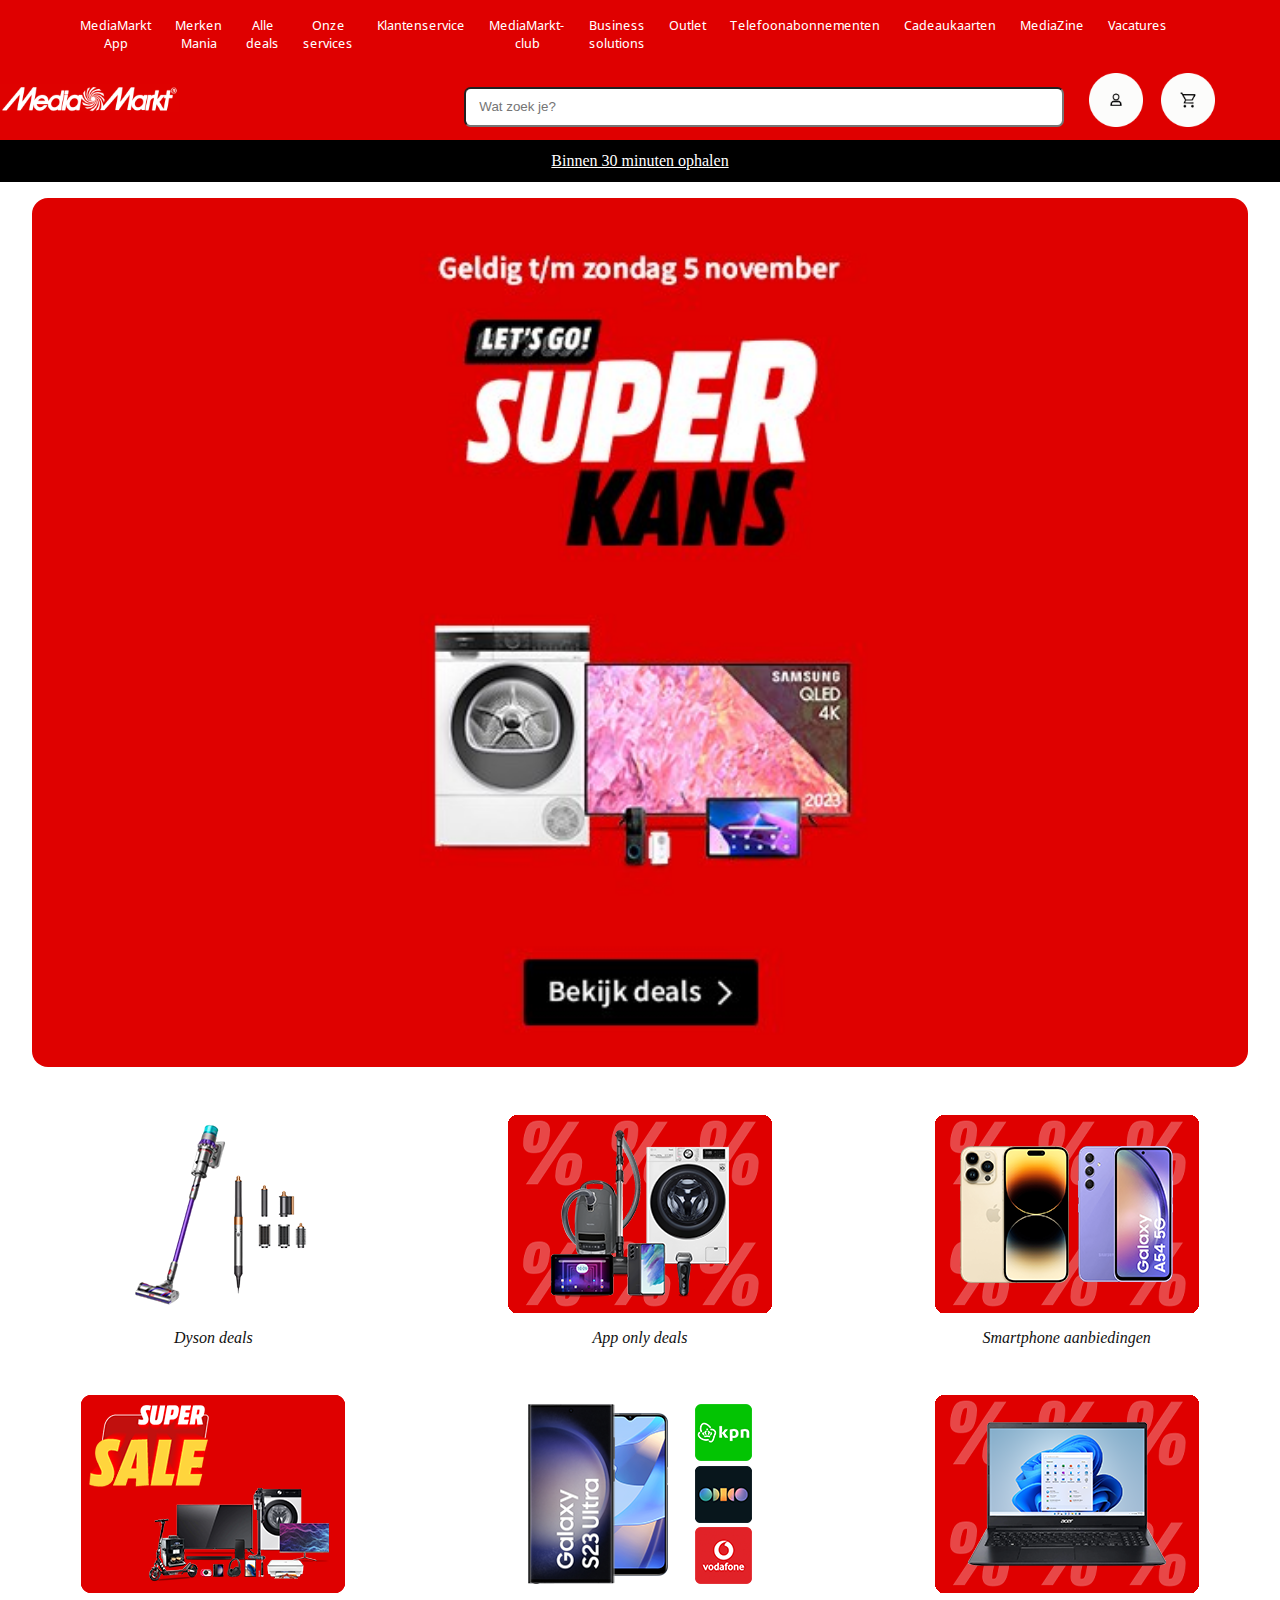
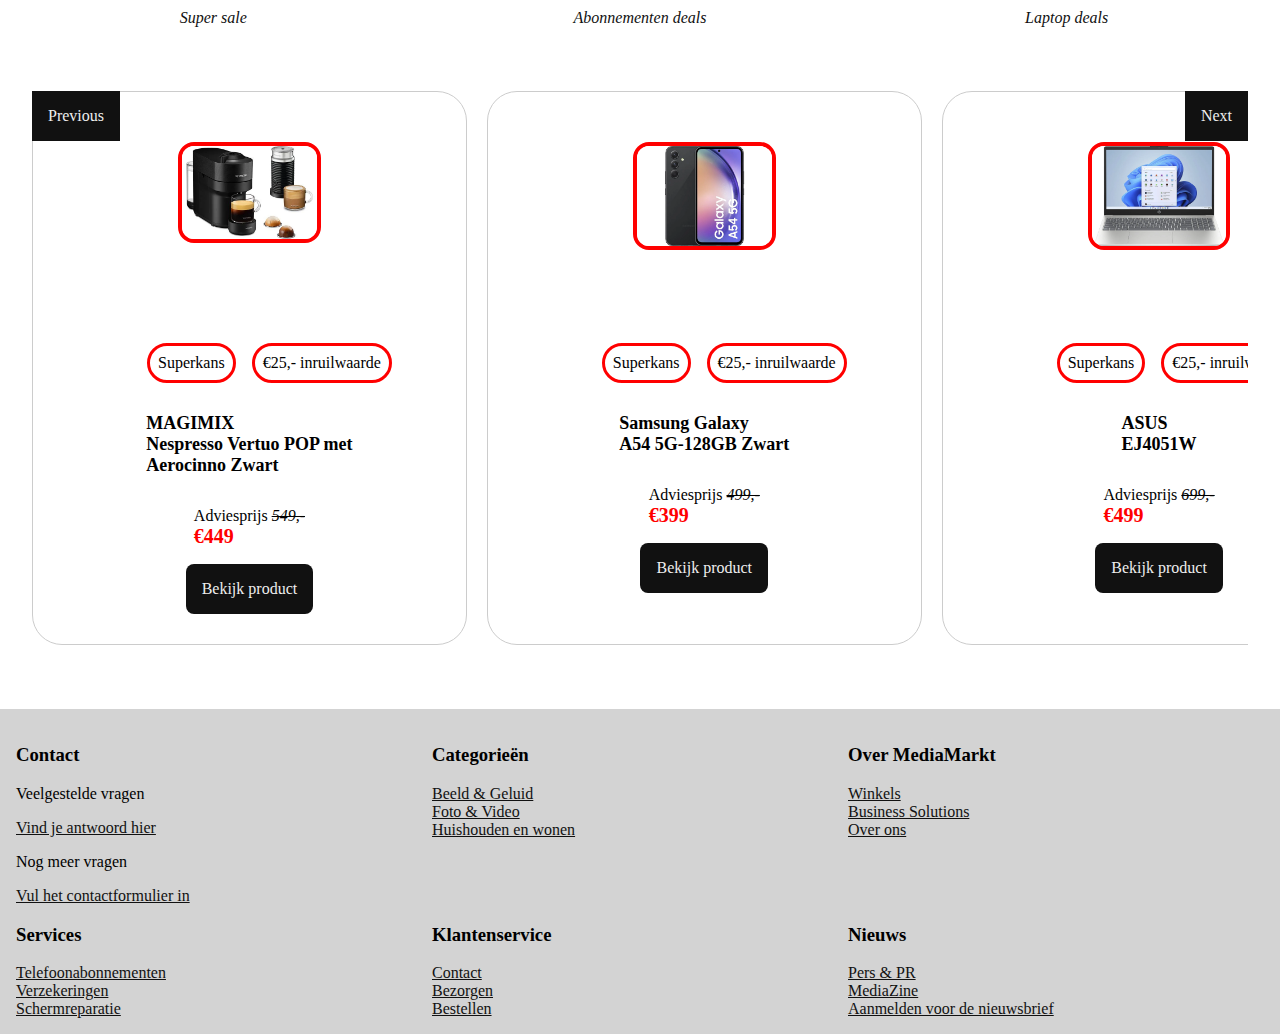
<file: index.html>
<!DOCTYPE html>
<html lang="nl">

<head>
    <meta charset="UTF-8">
    <meta http-equiv="X-UA-Compatible" content="IE=edge">
    <meta name="viewport" content="width=device-width, initial-scale=1.0">
    <title>Mediamarkt</title>
    <link rel="stylesheet" href="styles/style.css">
</head>

<body class="index">
    <header>
        <!--ID gebruikt om de label en de checkbox samen te laten werken-->
        <input type="checkbox" id="nav-toggle">
        <h1 class="sr-only">Welkom op de MediaMarktwebpagina</h1>
        <label for="nav-toggle">
            <span class="sr-only">Check de box om het menu te openen/sluiten</span>
            <span></span>
        </label>
        <a type="logo" href="index.html">
            <img src="images/logoMM.png" alt="Logo MediaMarkt">
        </a>

        <nav>
            <ul>
                <li><a href="">MediaMarkt App</a></li>
                <li><a href="">Merken Mania</a></li>
                <li><a href="">Alle deals</a></li>
                <li><a href="">Onze services</a></li>
                <li><a href="">Klantenservice</a></li>
                <li><a href="">MediaMarkt-club</a></li>
                <li><a href="">Business solutions</a></li>
                <li><a href="">Outlet</a></li>
                <li><a href="">Telefoonabonnementen</a></li>
                <li><a href="">Cadeaukaarten</a></li>
                <li><a href="">MediaZine</a></li>
                <li><a href="">Vacatures</a></li>
            </ul>
        </nav>
        <div>
            <a href="#">
                <img src="images/accountMM.png" alt="Icoontje account">
            </a>
            <a class="notification-container" href="#">
                <img src="images/winkelMandjeMM.png" alt="Icoontje winkelmandje">
            </a>
            
        </div>
        <section>
            <h2 class="sr-only">Zoekbalk</h2>
            <input type="text" placeholder="Wat zoek je?">
        </section>
        <section>
            <h2 class="sr-only">Haal binnen 30 minuten op</h2>
            <a href="">Binnen 30 minuten ophalen</a>
        </section>
    </header>
    <main>
        <!--Reclame Banner-->
        <div>
            <img aria-label="EVEN- Hompage-Teaser- superkans - w44" data-test="mms-dull-image-teaser"
                src="images/reclameBannerphone.jpeg" alt="Reclame banner">
        </div>
        <!--Categorieën-->
        <section>
            <section>
                <img src="images/dysonSales.webp" alt="Dyson stofzuiger">
                <a href="#"><em>Dyson deals</em></a>
            </section>
            <section>
                <img src="images/app-onlyDeals.png" alt="app aanbiedingen">
                <p><a href="#"><em>App only deals</em></a></p>
            </section>
            <section>
                <img src="images/smartphoneAanbiedingen.png" alt="telefoon aanbiedingen">
                <p><a href="#"><em>Smartphone aanbiedingen</em></a></p>
            </section>
            <section>
                <img src="images/superSale.webp" alt="grote aanbiedingen">
                <p><a href="#"><em>Super sale</em></a></p>
            </section>
            <section>
                <img src="images/abboDeals.webp" alt="Abonnementen deals">
                <p><a href="#"><em>Abonnementen deals</em></a></p>
            </section>
            <section>
                <img src="images/laptopdeals.webp" alt="Laptop deals">
                <p><a href="#"><em>Laptop deals</em></a></p>
            </section>
        </section>


        <!--Carousel-->
        <div class="slide-container">
            <div class="slide">
                <div class="card">
                    <div class="image-content">
                        <span class="overlay"></span>
                        <div class="card-image">
                            <img src="images/koffiemachine.webp" alt="koffiemachine" class="card-img">
                        </div>
                    </div>
                    <div class="card-content">
                        <ul>
                            <li>Superkans</li>
                            <li>€25,- inruilwaarde</li>
                        </ul>
                        <h2 class="titelproduct">MAGIMIX
                            Nespresso Vertuo POP met
                            Aerocinno Zwart</h2>
                        <p class="description">Adviesprijs <em>549,-</em>
                            <strong>€449</strong>
                        </p>
                        <a href="detailpagina.html" class="button">Bekijk product</a>
                    </div>
                </div>


                <div class="card">
                    <div class="image-content">
                        <span class="overlay"></span>
                        <div class="card-image">
                            <img src="images/telefoonMM.webp" alt="Samsung zwarte telefoon" class="card-img">
                        </div>
                    </div>
                    <div class="card-content">
                        <ul>
                            <li>Superkans</li>
                            <li>€25,- inruilwaarde</li>
                        </ul>
                        <h2 class="titelproduct">Samsung Galaxy
                            A54 5G-128GB Zwart
                        </h2>
                        <p class="description">Adviesprijs <em>499,-</em>
                            <strong>€399</strong>
                        </p>
                        <a href="detailpagina2.html" class="button">Bekijk product</a>
                    </div>
                </div>


                <div class="card">
                    <div class="image-content">
                        <span class="overlay"></span>
                        <div class="card-image">
                            <img src="images/laptopMM.webp" alt="Grijze Asus laptop" class="card-img">
                        </div>
                    </div>
                    <div class="card-content">
                        <ul>
                            <li>Superkans</li>
                            <li>€25,- inruilwaarde</li>
                        </ul>
                        <h2 class="titelproduct">ASUS
                            EJ4051W</h2>
                        <p class="description">Adviesprijs <em>699,-</em>
                            <strong>€499</strong>
                        </p>
                        <a href="detailpagina2.html" class="button">Bekijk product</a>
                    </div>
                </div>


                <div class="card">
                    <div class="image-content">
                        <span class="overlay"></span>
                        <div class="card-image">
                            <img src="images/deurbelMM.webp" alt="Eufy batterij zwarte deurbel" class="card-img">
                        </div>
                    </div>
                    <div class="card-content">
                        <ul>
                            <li>Superkans</li>
                            <li>€25,- inruilwaarde</li>
                        </ul>
                        <h2 class="titelproduct">Eufy Slimme Deurbel
                            Batterij 1080P Zwart
                        </h2>
                        <p class="description">Adviesprijs
                            <strong>€129,90</strong>
                        </p>
                        <a href="detailpagina2.html" class="button">Bekijk product</a>
                    </div>
                </div>

            </div>
            <a class="slide-button prev">Previous</a>
            <a class="slide-button next">Next</a>
        </div>

    </main>
    <footer>
        <section>
            <h3>Contact</h3>
            <section>
                <p>Veelgestelde vragen</p>
                <a href="#">Vind je antwoord hier</a>
            </section>
            <section>
                <p>Nog meer vragen</p>
                <a href="#">Vul het contactformulier in</a>
            </section>
        </section>
        <section class="toggle-section">
            <input id='revealLi1' type="checkbox">
            <h3>Categorieën</h3>
            <section class="content">
                <ul>
                    <li><a href="">Beeld & Geluid</a></li>
                    <li><a href="">Foto & Video</a></li>
                    <li><a href="">Huishouden en wonen</a></li>
                </ul>
                <label for="revealLi1">Minder</label>
            </section>
            <label for="revealLi1">Meer</label>
        </section>

        <section class="toggle-section">
            <input id='revealLi2' type="checkbox">
            <h3>Over MediaMarkt</h3>
            <section class="content">
                <ul>
                    <li><a href="">Winkels</a></li>
                    <li><a href="">Business Solutions</a></li>
                    <li><a href="">Over ons</a></li>
                </ul>
                <label for="revealLi2">Minder</label>
            </section>
            <label for="revealLi2">Meer</label>
        </section>

        <section class="toggle-section">
            <input id='revealLi3' type="checkbox">
            <h3>Services</h3>
            <section class="content">
                <ul>
                    <li><a href="">Telefoonabonnementen</a></li>
                    <li><a href="">Verzekeringen</a></li>
                    <li><a href="">Schermreparatie</a></li>
                </ul>
                <label for="revealLi3">Minder</label>
            </section>
            <label for="revealLi3">Meer</label>
        </section>
        <section class="toggle-section">
            <input id='revealLi4' type="checkbox">
            <h3>Klantenservice</h3>
            <section class="content">
                <ul>
                    <li><a href="">Contact</a></li>
                    <li><a href="">Bezorgen</a></li>
                    <li><a href="">Bestellen</a></li>
                </ul>
                <label for="revealLi4">Minder</label>
            </section>
            <label for="revealLi4">Meer</label>
        </section>
        <section class="toggle-section">
            <input id='revealLi5' type="checkbox">
            <h3>Nieuws</h3>
            <section class="content">
                <ul>
                    <li><a href="">Pers & PR</a></li>
                    <li><a href="">MediaZine</a></li>
                    <li><a href="">Aanmelden voor de nieuwsbrief</a></li>
                </ul>
                <label for="revealLi5">Minder</label>
            </section>
            <label for="revealLi5">Meer</label>
        </section>
    </footer>

    <script src="scripts/script.js"></script>
</body>

</html>
</file>
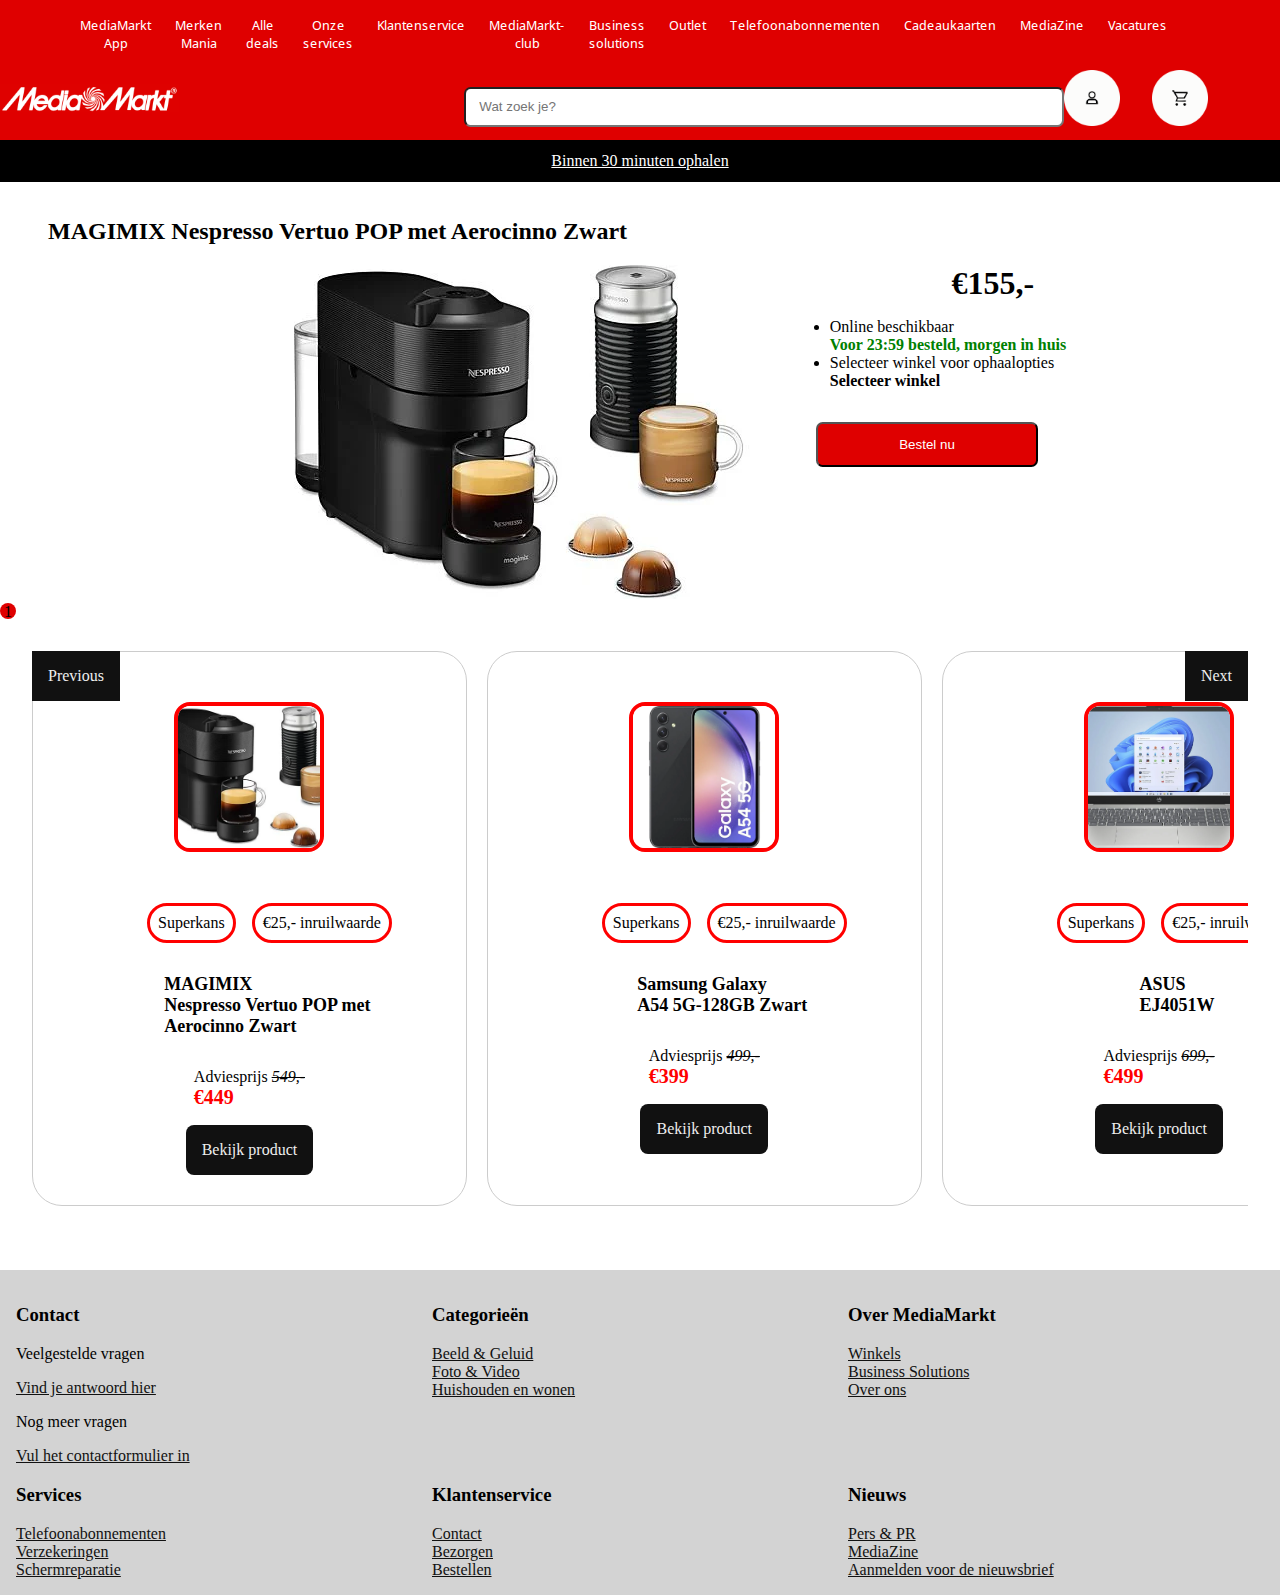
<file: detailpagina.html>
<!DOCTYPE html>
<html lang="nl">

<head>
    <meta charset="UTF-8">
    <meta http-equiv="X-UA-Compatible" content="IE=edge">
    <meta name="viewport" content="width=device-width, initial-scale=1.0">
    <title>Mediamarkt</title>
    <link rel="stylesheet" href="styles/style.css">
</head>

<body class="detail">
    <header>
        <!--ID gebruikt om de label en de checkbox samen te laten werken-->
        <input type="checkbox" id="nav-toggle">
        <h1 class="sr-only">Mediamarkt productpagina</h1>
        <label for="nav-toggle">
            <span class="sr-only">Check de box om het menu te openen/sluiten</span>
            <span></span>
        </label>
        <a type="logo" href="index.html">
            <img src="images/logoMM.png" alt="Logo MediaMarkt">
        </a>
        <nav>
            <ul>
                <li><a href="#">MediaMarkt App</a></li>
                <li><a href="#">Merken Mania</a></li>
                <li><a href="#">Alle deals</a></li>
                <li><a href="#">Onze services</a></li>
                <li><a href="#">Klantenservice</a></li>
                <li><a href="#">MediaMarkt-club</a></li>
                <li><a href="#">Business solutions</a></li>
                <li><a href="#">Outlet</a></li>
                <li><a href="#">Telefoonabonnementen</a></li>
                <li><a href="#">Cadeaukaarten</a></li>
                <li><a href="#">MediaZine</a></li>
                <li><a href="#">Vacatures</a></li>
            </ul>
        </nav>
        <div>
            <a href="#">
                <img src="images/accountMM.png" alt="Icoontje account">
            </a>
            <a id="winkelmandje" href="#">
                <img src="images/winkelMandjeMM.png" alt="Icoontje winkelmandje">
            </a>
        </div>
        <section>
            <h2 class="sr-only">Zoekbalk</h2>
            <input type="text" placeholder="Wat zoek je?">
        </section>
        <section>
            <h2 class="sr-only">Haal binnen 30 minuten op</h2>
            <a href="">Binnen 30 minuten ophalen</a>
        </section>
    </header>
    <main>
        <h2>MAGIMIX Nespresso Vertuo POP met Aerocinno Zwart</h2>
        <section>
            <section>
                <img src="images/koffiemachine.webp" alt="Afbeelding van de zwarte MagiMix Koffiemachine">
            </section>
            <section>
                <h2>MAGIMIX Nespresso Vertuo POP met Aerocinno Zwart</h2>
                <h3>€155,-</h3>
                <section>
                    <ul>
                        <li>Online beschikbaar
                            <strong>Voor 23:59 besteld, morgen in huis</strong>
                        </li>
                        <li>Selecteer winkel voor ophaalopties
                            <strong>Selecteer winkel</strong>
                        </li>
                    </ul>
                    <section>
                        <button class="winkelwagenButton">Bestel nu</button>
                    </section>
                    <section>
                       <button class="winkelwagenButton">Bestel nu</button> 
                    </section>
                </section>
            </section>
        </section>
        <span class="microinteractie">
            <span>
                1
            </span>
        </span>


        <!--Carousel-->
        <div class="slide-container">
            <div class="slide">
                <div class="card">
                    <div class="image-content">
                        <span class="overlay"></span>
                        <div class="card-image">
                            <img src="images/koffiemachine.webp" alt="Zwarte koffiemachine" class="card-img">
                        </div>
                    </div>
                    <div class="card-content">
                        <ul>
                            <li>Superkans</li>
                            <li>€25,- inruilwaarde</li>
                        </ul>
                        <h2 class="titelproduct">MAGIMIX
                            Nespresso Vertuo POP met
                            Aerocinno Zwart</h2>
                        <p class="description">Adviesprijs <em>549,-</em>
                            <strong>€449</strong>
                        </p>
                        <a href="detailpagina.html" class="button">Bekijk product</a>
                    </div>
                </div>


                <div class="card">
                    <div class="image-content">
                        <span class="overlay"></span>
                        <div class="card-image">
                            <img src="images/telefoonMM.webp" alt="Samsung zwarte telefoon" class="card-img">
                        </div>
                    </div>
                    <div class="card-content">
                        <ul>
                            <li>Superkans</li>
                            <li>€25,- inruilwaarde</li>
                        </ul>
                        <h2 class="titelproduct">Samsung Galaxy
                            A54 5G-128GB Zwart
                        </h2>
                        <p class="description">Adviesprijs <em>499,-</em>
                            <strong>€399</strong>
                        </p>
                        <a href="detailpagina2.html" class="button">Bekijk product</a>
                    </div>
                </div>


                <div class="card">
                    <div class="image-content">
                        <span class="overlay"></span>
                        <div class="card-image">
                            <img src="images/laptopMM.webp" alt="Asus grijze laptop" class="card-img">
                        </div>
                    </div>
                    <div class="card-content">
                        <ul>
                            <li>Superkans</li>
                            <li>€25,- inruilwaarde</li>
                        </ul>
                        <h2 class="titelproduct">ASUS
                            EJ4051W</h2>
                        <p class="description">Adviesprijs <em>699,-</em>
                            <strong>€499</strong>
                        </p>
                        <a href="detailpagina2.html" class="button">Bekijk product</a>
                    </div>
                </div>


                <div class="card">
                    <div class="image-content">
                        <span class="overlay"></span>
                        <div class="card-image">
                            <img src="images/deurbelMM.webp" alt="Eufy zwarte batterij deurbel" class="card-img">
                        </div>
                    </div>
                    <div class="card-content">
                        <ul>
                            <li>Superkans</li>
                            <li>€25,- inruilwaarde</li>
                        </ul>
                        <h2 class="titelproduct">Eufy Slimme Deurbel
                            Batterij 1080P Zwart
                        </h2>
                        <p class="description">Adviesprijs
                            <strong>€129,90</strong>
                        </p>
                        <a href="detailpagina2.html" class="button">Bekijk product</a>
                    </div>
                </div>

            </div>
            <a class="slide-button prev">Previous</a>
            <a class="slide-button next">Next</a>
        </div>

    </main>
    <footer>
        <section>
            <h3>Contact</h3>
            <section>
                <p>Veelgestelde vragen</p>
                <a href="#">Vind je antwoord hier</a>
            </section>
            <section>
                <p>Nog meer vragen</p>
                <a href="#">Vul het contactformulier in</a>
            </section>
        </section>
        <section class="toggle-section">
            <input id='revealLi1' type="checkbox">
            <h3>Categorieën</h3>
            <section class="content">
                <ul>
                    <li><a href="">Beeld & Geluid</a></li>
                    <li><a href="">Foto & Video</a></li>
                    <li><a href="">Huishouden en wonen</a></li>
                </ul>
                <label for="revealLi1">Minder</label>
            </section>
            <label for="revealLi1">Meer</label>
        </section>

        <section class="toggle-section">
            <input id='revealLi2' type="checkbox">
            <h3>Over MediaMarkt</h3>
            <section class="content">
                <ul>
                    <li><a href="">Winkels</a></li>
                    <li><a href="">Business Solutions</a></li>
                    <li><a href="">Over ons</a></li>
                </ul>
                <label for="revealLi2">Minder</label>
            </section>
            <label for="revealLi2">Meer</label>
        </section>

        <section class="toggle-section">
            <input id='revealLi3' type="checkbox">
            <h3>Services</h3>
            <section class="content">
                <ul>
                    <li><a href="">Telefoonabonnementen</a></li>
                    <li><a href="">Verzekeringen</a></li>
                    <li><a href="">Schermreparatie</a></li>
                </ul>
                <label for="revealLi3">Minder</label>
            </section>
            <label for="revealLi3">Meer</label>
        </section>
        <section class="toggle-section">
            <input id='revealLi4' type="checkbox">
            <h3>Klantenservice</h3>
            <section class="content">
                <ul>
                    <li><a href="">Contact</a></li>
                    <li><a href="">Bezorgen</a></li>
                    <li><a href="">Bestellen</a></li>
                </ul>
                <label for="revealLi4">Minder</label>
            </section>
            <label for="revealLi4">Meer</label>
        </section>
        <section class="toggle-section">
            <input id='revealLi5' type="checkbox">
            <h3>Nieuws</h3>
            <section class="content">
                <ul>
                    <li><a href="">Pers & PR</a></li>
                    <li><a href="">MediaZine</a></li>
                    <li><a href="">Aanmelden voor de nieuwsbrief</a></li>
                </ul>
                <label for="revealLi5">Minder</label>
            </section>
            <label for="revealLi5">Meer</label>
        </section>
    </footer>

    <script src="scripts/script.js"></script>
</body>

</html>
</file>
<file: styles/style.css>
/**************/
/* CSS REMEDY */
/**************/
@import url('https://fonts.googleapis.com/css2?family=Cabin:wght@600&family=Montserrat:wght@200&family=Noto+Sans+Display:wght@600&family=Open+Sans:wght@700&family=Poppins:wght@700&family=Raleway:wght@500;700&display=swap');

*,
*::after,
*::before {
    box-sizing: border-box;
}

body {
    margin: 0;
    padding: 0;
    border: 0;
}


/*********************/
/* CUSTOM PROPERTIES */
/*********************/
:root {
    /* startje */
    --color-text: #111;
    --maincolor-background: rgb(223, 0, 0);
    --color-background2: rgb(255, 255, 255);
    --color-footerbackground: lightgray;
}

body {
    background: var(--maincolor-background);
}

/*https://css-tricks.com/inclusively-hidden/*/
.sr-only:not(:focus):not(:active) {
    clip: rect(0, 0, 0, 0);
    clip-path: inset(50%);
    height: 1px;
    overflow: hidden;
    position: absolute;
    white-space: nowrap;
    width: 0.0625em;
}

/*responsive nav bron: Create a responive navigation nav with no JS
https://www.youtube.com/watch?v=8QKOaTYvYUA*/

header {
    padding-top: 1em;
    position: relative;
    z-index: 2;
    top: 0;
    left: 0;
    width: 100%;
    display: grid;
    grid-template-columns: 5% 30% 30% 30% 5%;
    justify-content: space-between;
    background: var(--maincolor-background);
    text-align: center;
}

main {
    background-color: var(--color-background2);
    overflow: hidden;
    padding-top: 1em;
}

nav {
    padding: 1em;
}



/* hamburger menu */
input[type=checkbox]:checked~nav {
    transform: scale(1, 1);
}

input[type=checkbox] {
    display: none;
}

input[type=checkbox]:checked~nav a {
    transform: translateX(0);
    opacity: 1;
    transition: opacity 250ms ease-in-out 250ms;
}
label[for=nav-toggle]:hover{
    background-color: lightcoral;
    border-radius: 0.5em;
    padding: 0.5em;
}

label[for=nav-toggle] {
    top: 0;
    left: 0;
    height: 100%;
    display: flex;
    align-items: center;
    grid-column: 2/2;
    grid-row: 1/1;
    justify-self: start;
    align-self: center;
}

label[for=nav-toggle] span,
label[for=nav-toggle] span::before,
label[for=nav-toggle] span::after {
    position: relative;
    display: block;
    background: var(--color-background2);
    height: 0.125em;
    width: 2em;
    border-radius: 0.125em;
}

label[for=nav-toggle] span::before,
label[for=nav-toggle] span::after {
    content: '';
    position: absolute;
}

label[for=nav-toggle] span::before {
    bottom: 0.4375em;
}

label[for=nav-toggle] span::after {
    top: 0.4375em;
}


/* logo */
header>a[type=logo] {
    grid-column: 3/3;
    grid-row: 1/1;
    justify-self: center;
    align-self: center;
    height: 2em;
    width: auto;
    max-width: unset;
}



/*Zoekbalk*/
header section:nth-of-type(1) input {
    grid-row: 2/2;
    justify-content: center;
    justify-self: center;
    align-self: center;
    position: relative;
    padding: 0 1em;
    border-radius: 0.5em;
    margin-top: 2em;
    margin-bottom: 1em;
    width: 38em;
    height: 3em;
}

@media screen and (min-width:200px) {
    header section:nth-of-type(1) input {
        width: 25em;
    }
}

@media screen and (min-width: 600px) {
    header section:nth-of-type(1) input {
        width: 35em;
    }
}

@media screen and (min-width: 1200px) {
    header section:nth-of-type(1) input {
        width: 45em;
    }
}

/* menu extras */
header div:first-of-type {
    display: flex;
    gap: 1em;
    grid-row: 1/1;
    grid-column-start: 4;
    justify-self: end;
    align-self: center;
}

header div:first-of-type img {
    max-width: 2.5em;
}


nav {
    position: absolute;
    text-align: left;
    top: 100%;
    left: 0;
    background: var(--color-background2);
    width: 50%;
    transform: translateX(-100%);
    transition: transform 0.3s ease-in-out;
}

nav ul {
    margin: 0;
    padding: 0;
    list-style-type: none;
}

nav li {
    margin-bottom: .5em;
    margin-left: 1em;
}

nav a {
    color: var(--color-text);
    font-family: 'NotoSansDisplay', 'NotoSansDisplay-fallback', 'Arial', 'sans-serif';
    text-decoration: none;
    font-size: x-small;
    opacity: 0;
    transition: opacity 150ms ease-in-out;
}

nav a:hover{
    text-decoration: underline;
}

img {
    max-width: 100%;
    min-height: auto;
}

@media screen and (min-width:1000px) {
    label[for=nav-toggle] {
        display: none;
    }

    nav {
        all: unset;
        grid-column: 2/3;
        background: none;
    }

    nav ul {
        display: grid;
        grid-template-columns: repeat(12, 1fr);
        gap: .5em;
    }

    nav a {
        opacity: 1;
        font-family: 'Noto Sans Display', sans-serif;
        font-size: smaller;
        color: var(--color-background2);
    }

    header>a[type=logo] {
        max-width: 40%;
        height: auto;
        grid-column-start: 1;
        grid-row: 2/2;
        justify-self: start;
        align-self: center;
    }

    header div:first-of-type {
        grid-column-start: 3;
        display: flex;
        gap: 1em;
        grid-row: 2/2;
        grid-column-start: 4;
        justify-self: end;
        align-self: center;
        overflow: auto;
        white-space: nowrap;
    }

    header div:first-of-type img {
        max-width: 3.5em;
        height: auto;
        margin: 0.5em;
        transition: transform 0.3s ease-in-out;
    }
    header div:first-of-type img:hover {
        transform: scale(1.05);
    }

    main>section {
        grid-template-columns: repeat(12, minmax(0px, 1fr));
    }

}
header div:first-of-type img {
    transition: transform 0.3s ease-in-out;
}
header div:first-of-type img:hover {
    transform: scale(1.05);
}

header>section {
    grid-column-start: 3;
    grid-row: 2/2;
    justify-content: center;
    justify-self: center;
    align-self: center;
    width: 22em;
    position: relative;
}

header>section:first-of-type div {
    display: flex;
    align-items: center;
    height: 3em;
    line-height: 2.5em;
    text-align: center;
    position: relative;
}

header>section:first-of-type div input {
    padding: 0.625em;
    border: none;
    outline: none;
    width: 100%;
    outline: none;
    font-size: 2.2em;
    padding: 0 3em;
    line-height: 1em;
    border-radius: .3em;
    background: transparent;
    align-items: center;
    text-align: center;
    background-color: var(--color-background2);
}

header>section:first-of-type div svg {
    width: 1.5em;
    height: 1.5em;
    right: 18.75em;
}

header>section:first-of-type div p {
    position: absolute;
    top: 50%;
    left: 50%;
    transform: translate(-50%, -50%);
    margin: 0;
    font-size: 1em;
    transition: height 0.3s;
}

header>section:first-of-type div input:focus+p {
    overflow: hidden;
}

header>section:nth-of-type(2) {
    background-color: var(--color-text);
    grid-column: 1/-1;
    grid-row: 3;
    width: 100%;
    background: rgb(0, 0, 0) center center / cover no-repeat;
    padding-top: 0.75em;
    padding-bottom: 0.75em;
}

header>section:nth-of-type(2) a {
    text-decoration: underline;
    color: white;
    text-align: center;
}

header>section:nth-of-type(2) a:hover {
    color: var(--color-footerbackground);
    text-decoration: none;
}

/*Main*/
/*Main Reclame Banner*/
@media screen and (min-width:200px) {
    .index div:nth-of-type(1) img {
        display: block;
        margin-left: auto;
        margin-right: auto;
        border-radius: 1em;
        width: 70%;
        height: auto;

    }


}

@media screen and (min-width:600px) {
    .index div:nth-of-type(1) img {
        display: block;
        margin-left: auto;
        margin-right: auto;
        border-radius: 1em;
        width: 75%;
        height: auto;

    }

}

@media screen and (min-width:1200px) {
    .index div:nth-of-type(1) img {
        display: block;
        margin-left: auto;
        margin-right: auto;
        border-radius: 1em;
        width: 95%;
        height: auto;

    }

}

/*Main index categorieën*/
.index main section:nth-of-type(1) section {
    display: grid;
    grid-template-columns: 1fr;
    justify-items: center;
    margin: 1em;
}

.index main section:nth-of-type(1) section:hover {
    border-radius: 2em;
    background-color: var(--color-footerbackground);
    font-weight: bolder;
}

.index main section:nth-of-type(1) section p a {
    grid-row: 2/2;
}

@media screen and (min-width:200px) {

    .index main section:nth-of-type(1) {
        margin-top: 2em;
        text-align: center;
    }

    .index main section:nth-of-type(1) a {
        text-decoration: none;
        color: var(--color-text);
    }
}

@media screen and (min-width:600px) {

    .index main section:nth-of-type(1) {
        margin-top: 2em;
        display: grid;
        grid-template-columns: 1fr 1fr;
        text-align: center;
    }

    .index main section:nth-of-type(1) a {
        text-decoration: none;
        color: var(--color-text);
    }
}

@media screen and (min-width:1200px) {

    .index main section:nth-of-type(1) {
        margin-top: 2em;
        display: grid;
        grid-template-columns: 1fr 1fr 1fr;
        text-align: center;
    }

    .index main section:nth-of-type(1) a {
        text-decoration: none;
        color: var(--color-text);
    }
}

/*Main index Carousel*/
/*https://www.youtube.com/watch?v=qOO6lVMhmGc*/

@media screen and (min-width:200) {
    .slide-container {
        width: 60%;
    }
}

@media screen and (min-width:700px) {
    .slide-container {
        width: 75%;
    }
}

@media screen and (min-width:1200px) {
    .slide-container {
        width: 95%;
    }
}

.slide-container {
    display: flex;
    overflow: hidden;
    position: relative;
    margin-left: auto;
    margin-right: auto;
    margin-top: 2em;
    margin-bottom: 4em;
}

.slide {
    display: flex;
    transition: transform 0.5s ease;
}

.card-content {
    margin: 0 2.5em;
}

.card-content ul {
    display: flex;
    list-style: none;
    gap: 1em;
}

.card-content ul li {
    padding: 0.5em;
    border: solid red;
    border-radius: 2em;
}


.image-content,
.card-content {
    display: flex;
    flex-direction: column;
    align-items: center;
    padding: 0.625em 0.875em;

}

.image-content {
    position: relative;
    row-gap: 0.3125em;
    border-radius: 1.5625em 1.5625em 0 1.5625em;
    padding: 1.5625em 0;
}

.card-image {
    position: relative;
    width: 9.375em;
    height: 9.375em;
    border-radius: 1em;
    background: #fff;
}

.card-image .card-img {
    height: 100%;
    width: 100%;
    object-fit: cover;
    border-radius: 1em;
    border: 0.25em solid red;
}

.titelproduct {
    white-space: pre-line;
    font-size: 1.125em;
    font-weight: 800;
}

.description {
    white-space: pre-line;
}

.description em {
    text-decoration: line-through;
}

.description strong {
    color: red;
    font-size: 1.25em;
}

.button {
    text-decoration: none;
    background-color: #111;
    border-radius: 0.5em;
    color: #eee;
    padding: 1em;
}

.button:hover {
    background: darkred;
    -webkit-box-shadow: 0.3125em 0.3125em 0.1875em 0.1875em  rgba(0, 0, 0, 0.3);
    box-shadow: 0.3125em 0.3125em 0.1875em 0.1875em rgba(0, 0, 0, 0.3);
}

.card {
    flex: 0 0 auto;
    margin-right: 1.25em;
    padding: 1.25em;
    border: 0.0625em solid #ccc;
    border-radius: 30px;
    background-color: #fff;
    position: relative;
}
.card:hover{
    background-color: #ccc;
}

.slide-button {
    cursor: pointer;
    position: absolute;
    background-color: #111;
    color: #eee;
    padding: 1em;
}

.slide-button.prev {
    margin-right: 0.625em;
    order: -1;
    left: 0;

}

.slide-button.next {
    margin-left: 0.625em;
    order: 3;
    right: 0;
}



/*Main detail*/
.detail main {
    overflow: hidden;
}

.detail main section:nth-of-type(1) {
    margin-left: 2em;
}

.detail main h2 {
    margin-left: 2em;
}

.detail main section:nth-of-type(1) section:nth-of-type(2) h3 {
    margin: 0;
    text-align: right;
    font-weight: bolder;
    font-size: xx-large;
    margin-right: 1em;
}

.detail main section:nth-of-type(1) section:nth-of-type(2) li {
    white-space: pre-line;
}

.detail main section:nth-of-type(1) section:nth-of-type(2) li:nth-of-type(1) strong:nth-of-type(1) {
    color: green;
}
.detail main section:nth-of-type(1) section:nth-of-type(2) li strong:nth-of-type(1):hover {
    text-decoration: underline;
}
.detail main section:nth-of-type(1) section:nth-of-type(2) section:nth-of-type(1) button:hover{
    background-color: darkred;
}

@media screen and (min-width:200px) {

    .detail main h2 {
        display: none;
    }

    .detail main section:nth-of-type(1) section:nth-of-type(2) h2 {
        display: block;
    }

    .detail main section:nth-of-type(1) section:nth-of-type(2) section:nth-of-type(1) button {
        display: block;
        background-color: var(--maincolor-background);
        padding: 1em;
        max-width: 80%;
        text-decoration: none;
        color: var(--color-background2);
        border-radius: 0.5em;
        text-align: center;
    }

    .detail main section:nth-of-type(1) section:nth-of-type(2) section section:nth-of-type(1) {
        max-width: 100%;
        height: auto;
        bottom: 0;
        background-color: var(--color-background2);
        margin-bottom: 1em;
    }

    .detail main section:nth-of-type(1) section:nth-of-type(2) section:nth-of-type(2) button {
        display: none;
    }
}

@media screen and (min-width:600px) {
    .detail main h2 {
        display: none;
    }

    .detail main section:nth-of-type(1) section:nth-of-type(2) h2 {
        display: block;
    }

    .detail main section:nth-of-type(1) section:nth-of-type(2) section:nth-of-type(2) button {
        display: none;
    }
}

@media screen and (min-width:900px) {
    .detail main h2 {
        display: block;
    }

    .detail main section:nth-of-type(1) section:nth-of-type(2) h2 {
        display: none;
    }

    .detail main>section {
        display: flex;
        justify-content: center;
    }

    .detail main section:nth-of-type(1) section:nth-of-type(2) section:nth-of-type(1) button {
        display: none;
    }

    .detail main section:nth-of-type(1) section:nth-of-type(2) section:nth-of-type(2) button {
        display: block;
        margin-left: 2em;

    }

    .detail main>section section:nth-of-type(2) section {
        display: grid;
        align-items: center;
    }

}

@media screen and (min-width:1200px) {
    .detail main h2 {
        display: block;
    }

    .detail main section:nth-of-type(1) section:nth-of-type(2) h2 {
        display: none;
    }

    .detail main section:nth-of-type(1) section:nth-of-type(2) section:nth-of-type(1) button {
        display: none;
    }

    .detail main section:nth-of-type(1) section:nth-of-type(2) section:nth-of-type(2) button {
        display: block;
    }

}


/* Footer */
/*https://youtu.be/b6_u8IVVLdo?si=g4pF8SDBnJhCsx_d*/
footer {
    background-color: var(--color-footerbackground);
    padding: 1em;
}

footer ul {
    list-style: none;
    padding: 0;
    margin: 0;
}

footer ul li a {
    text-decoration: none;
    color: #000;
}

footer section:nth-of-type(1) a {
    color: var(--color-text);
    text-decoration: underline;
}

@media screen and (min-width:200px) {

    #revealLi1,
    #revealLi2,
    #revealLi3,
    #revealLi4,
    #revealLi5 {
        display: none;
    }

    footer .content {
        display: none;
    }

    #revealLi1:checked~.content,
    #revealLi2:checked~.content,
    #revealLi3:checked~.content,
    #revealLi4:checked~.content,
    #revealLi5:checked~.content {
        display: block;
    }

    #revealLi1:checked~label[for="revealLi1"],
    #revealLi2:checked~label[for="revealLi2"],
    #revealLi3:checked~label[for="revealLi3"],
    #revealLi4:checked~label[for="revealLi4"],
    #revealLi5:checked~label[for="revealLi5"] {
        display: none;
    }

    footer label {
        display: inline-block;
        cursor: pointer;
        background-color: var(--color-text);
        color: white;
        padding: 0.1875em 0.75em;
        border-radius: 0.1875em;
        margin-top: 0.75em;
    }
}

@media screen and (min-width: 600px) {
    footer {
        display: grid;
        grid-template-columns: 1fr 1fr;
    }

    footer .content {
        display: block;
    }

    footer label {
        display: none;
    }

}

@media screen and (min-width: 1200px) {
    footer {
        display: grid;
        grid-template-columns: 1fr 1fr 1fr;
    }

    footer label {
        display: none;
    }
}

/*Micro-interactie*/
/* Met hulp van Mels en https://codepen.io/shooft/pen/NWePYRO */
main > span {
    background-color: var(--maincolor-background);
    border-radius: 6.25em;
    width: 1em;
    height: 1em;
    display: none;
    justify-content: center;
    color: var(--color-white);
  }
  
  @keyframes notification {
    0% {
      right: 0.5em;
      top: 0.2em;
    }
    50% {
      transform: scale(3);
    }
    100% {
      transform: scale(1);
    }
  }
  
 .microinteractie {
    display: flex;
    right: 0.5em;
    top: 0.2em;
    animation-name: notification;
    animation-duration: 1s;
    animation-iteration-count: 1;
    font-family: var(--font-family);
  }
</file>
